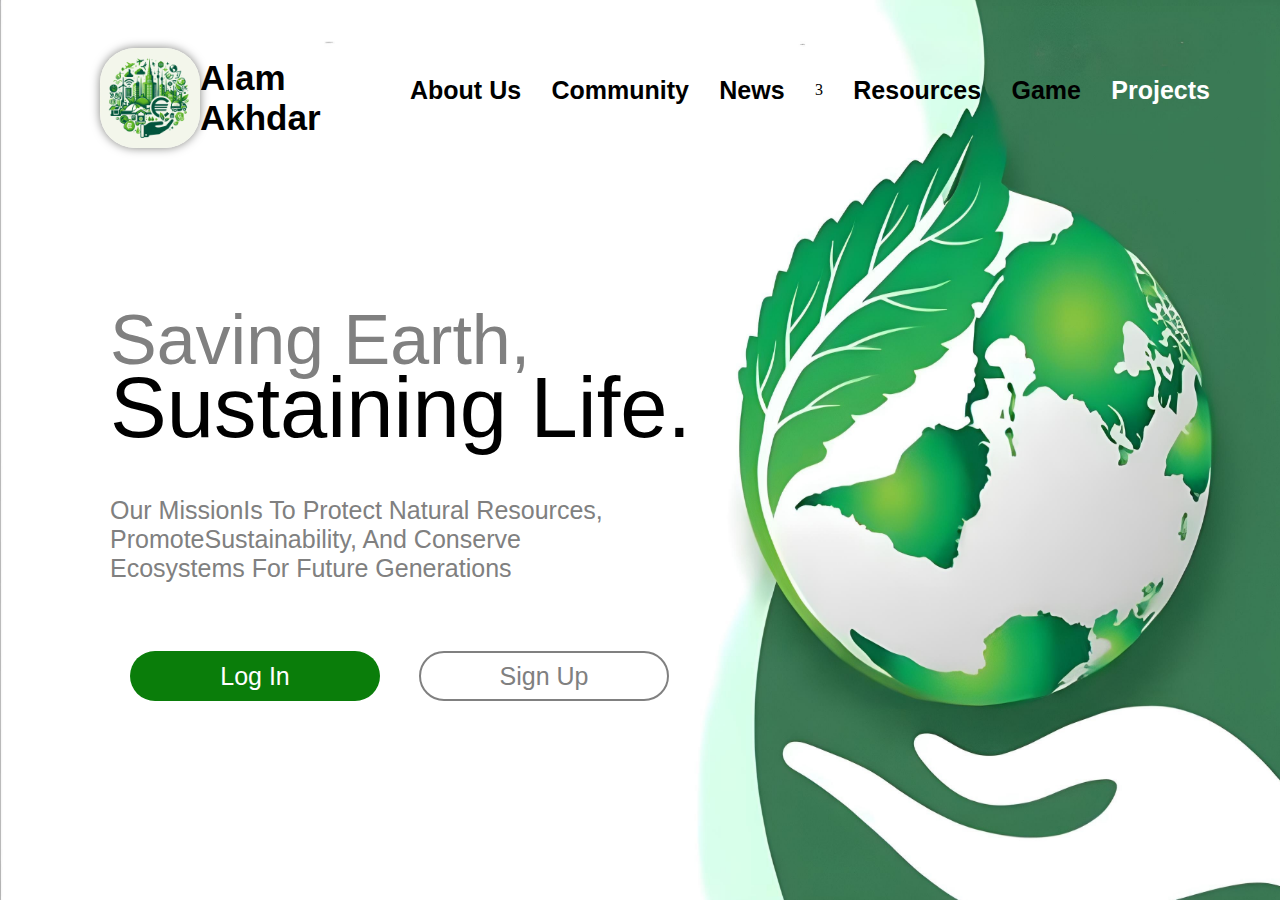
<file: index.html>
<!DOCTYPE html>
<html lang="en">

<head>
    <meta charset="UTF-8">
    <meta name="viewport" content="width=device-width, initial-scale=1.0">
    <link rel="stylesheet" href="index.css">
    <link rel="icon" href="Logo1.jpeg" type="image/x-icon">
    <title>Green Econemy</title>
</head>

<body>

    <div class="Con">

        <header>
            <div class="Logo">
                <img src="Logo1.jpeg" id="logo_img">
                <h2>Alam Akhdar</h2>
            </div>
            <div class="Links">
                <ul>
                    <li><a href="about.html">About Us</a></li>
                    <li><a href="community.html">Community</a></li>
                    <li><a href="news.html">News</a></li>3
                    <li><a href="resources.html">Resources</a></li>
                    <li><a href="game.html">Game</a></li>
                    <li><a href="projects.html" id="Projects_Li">Projects</a></li>
                </ul>

            </div>
        </header>
        <div class="Main_Words">
            <h2>Saving Earth,</h2>
            <span>Sustaining Life.</span>
            <p>
                Our MissionIs To Protect Natural Resources,<br>
                PromoteSustainability, And Conserve<br>

                Ecosystems For Future Generations
            </p>
            <div class="Buttons">
                <a href="Login.html"><input type="button" value="Log In" id="Project_Btn"></a>
                <a href="signup.html"><input type="button" value="Sign Up" id="Involed_Btn"></a>
            </div>
        </div>
    </div>

</body>

</html>
</file>
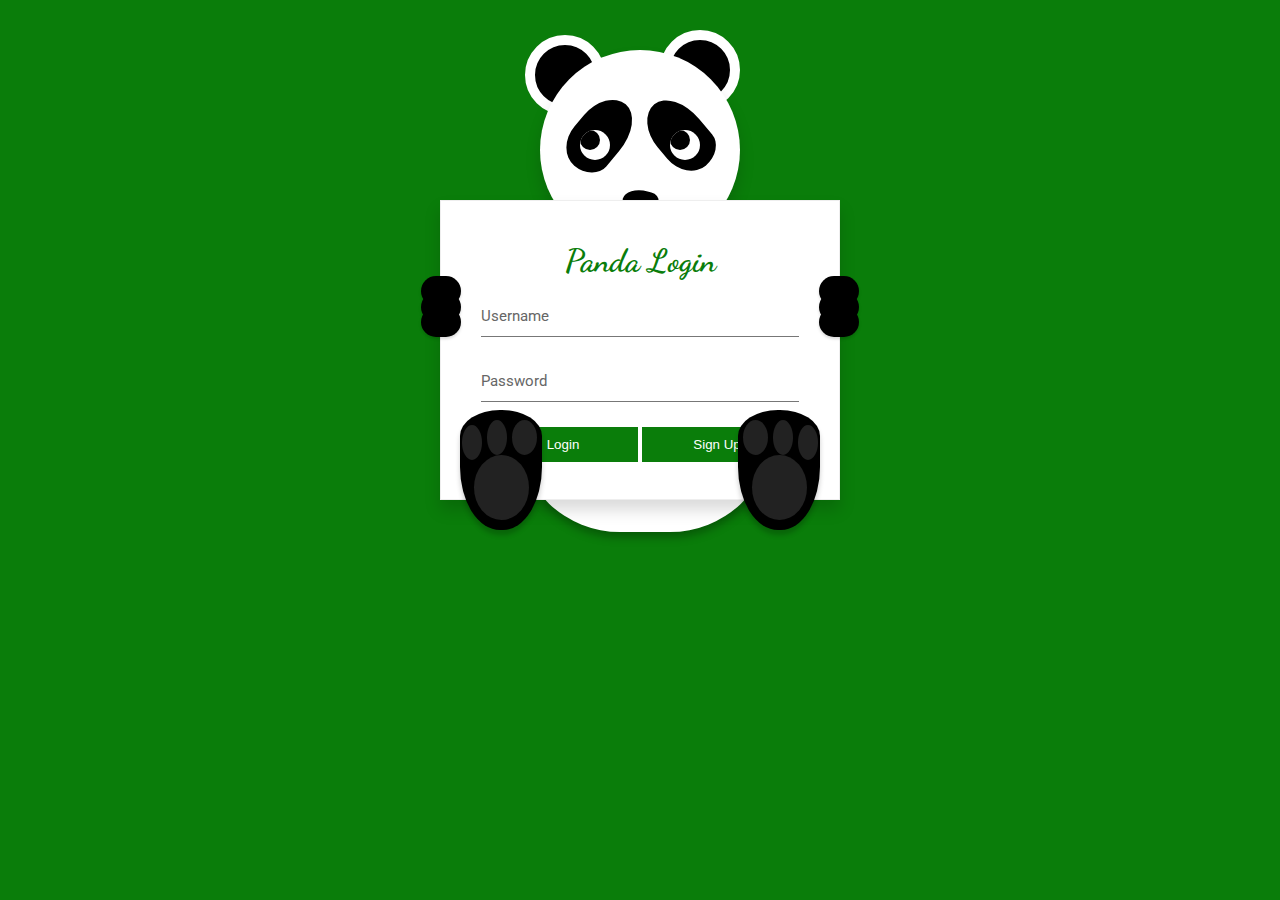
<file: Login.html>
<!DOCTYPE html>
<html lang="en">

<head>
    <meta charset="UTF-8">
    <meta http-equiv="X-UA-Compatible" content="IE=edge">
    <meta name="viewport" content="width=device-width, initial-scale=1.0">
    <title>Panda Login</title>
    <link rel="stylesheet" href="login.css">
</head>

<body>

    <div class="panda">
        <div class="ear"></div>
        <div class="face">
            <div class="eye-shade"></div>
            <div class="eye-white">
                <div class="eye-ball"></div>
            </div>
            <div class="eye-shade rgt"></div>
            <div class="eye-white rgt">
                <div class="eye-ball"></div>
            </div>
            <div class="nose"></div>
            <div class="mouth"></div>
        </div>
        <div class="body"> </div>
        <div class="foot">
            <div class="finger"></div>
        </div>
        <div class="foot rgt">
            <div class="finger"></div>
        </div>
    </div>
    <form>
        <div class="hand"></div>
        <div class="hand rgt"></div>
        <h1>Panda Login</h1>
        <div class="form-group">
            <input required="required" class="form-control" />
            <label class="form-label">Username </label>
        </div>
        <div class="form-group">
            <input id="password" type="password" required="required" class="form-control" />
            <label class="form-label">Password</label>
            <p class="alert">Invalid Credentials..!!</p>
            <button class="btn">Login </button>
            <a href="signup.html"><input type="button" value="Sign Up" class="btns"></a>

        </div>
    </form>

    <script src='https://cdnjs.cloudflare.com/ajax/libs/jquery/2.1.3/jquery.min.js'></script>
    <script id="rendered-js">
        $('#password').focusin(function () {
            $('form').addClass('up');
        });
        $('#password').focusout(function () {
            $('form').removeClass('up');
        });

        // Panda Eye move
        $(document).on("mousemove", function (event) {
            var dw = $(document).width() / 15;
            var dh = $(document).height() / 15;
            var x = event.pageX / dw;
            var y = event.pageY / dh;
            $('.eye-ball').css({
                width: x,
                height: y
            });

        });

        // validation


        $('.btn').click(function () {
            $('form').addClass('wrong-entry');
            setTimeout(function () {
                $('form').removeClass('wrong-entry');
            }, 3000);
        });

    </script>

</body>

</html>
</file>
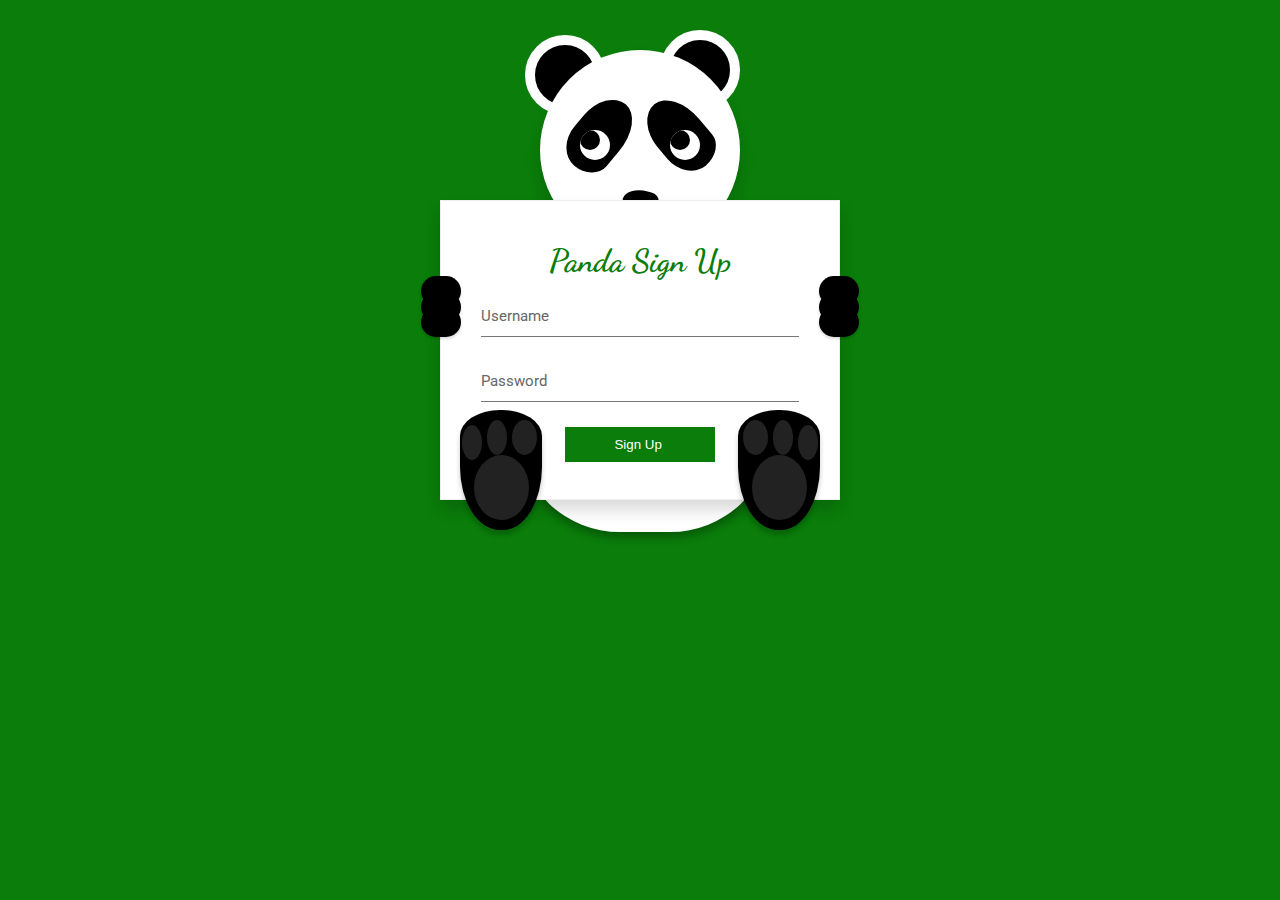
<file: signup.html>
<!DOCTYPE html>
<html lang="en">

<head>
    <meta charset="UTF-8">
    <meta http-equiv="X-UA-Compatible" content="IE=edge">
    <meta name="viewport" content="width=device-width, initial-scale=1.0">
    <title>Panda Sign Up</title>
    <link rel="stylesheet" href="login.css">
</head>

<body>

    <div class="panda">
        <div class="ear"></div>
        <div class="face">
            <div class="eye-shade"></div>
            <div class="eye-white">
                <div class="eye-ball"></div>
            </div>
            <div class="eye-shade rgt"></div>
            <div class="eye-white rgt">
                <div class="eye-ball"></div>
            </div>
            <div class="nose"></div>
            <div class="mouth"></div>
        </div>
        <div class="body"> </div>
        <div class="foot">
            <div class="finger"></div>
        </div>
        <div class="foot rgt">
            <div class="finger"></div>
        </div>
    </div>
    <form>
        <div class="hand"></div>
        <div class="hand rgt"></div>
        <h1>Panda Sign Up </h1>
        <div class="form-group">
            <input required="required" class="form-control" />
            <label class="form-label">Username </label>


        </div>
        <div class="form-group">

            <input id="password" type="password" required="required" class="form-control" />
            <label class="form-label">Password</label>

            <p class="alert">Invalid Credentials..!!</p>

            <a href="Login.html"><input type="button" value="Sign Up " class="btns"></a>

        </div>
    </form>

    <script src='https://cdnjs.cloudflare.com/ajax/libs/jquery/2.1.3/jquery.min.js'></script>
    <script id="rendered-js">
        $('#password').focusin(function () {
            $('form').addClass('up');
        });
        $('#password').focusout(function () {
            $('form').removeClass('up');
        });

        // Panda Eye move
        $(document).on("mousemove", function (event) {
            var dw = $(document).width() / 15;
            var dh = $(document).height() / 15;
            var x = event.pageX / dw;
            var y = event.pageY / dh;
            $('.eye-ball').css({
                width: x,
                height: y
            });

        });

        // validation


        $('.btn').click(function () {
            $('form').addClass('wrong-entry');
            setTimeout(function () {
                $('form').removeClass('wrong-entry');
            }, 3000);
        });

    </script>

</body>

</html>
</file>
<file: index.css>
* {
    margin: 0;
    padding: 0;

}

body {
    display: grid;
}

.Con {
    background-image: url(Main_Image.jpg);
    position: absolute;
    height: 100%;
    width: 100%;
    background-size: 100% 100%;
    /* جعل حجم الخلفية يأخذ حجم العنصر نفسه */
}

header {
    height: 180px;
    width: auto;
    display: flex;
    align-items: center;
    justify-content: space-between;
}

#logo_img {
    width: 100px;
    border-radius: 35px;
    box-shadow: 0px 0px 10px 0px rgba(8, 9, 1, 0.5);
    /* ظل بلون أسود وشفافية 50% */
}


.Logo {
    display: flex;
    align-items: center;
    width: 350px;
    justify-content: space-between;
    margin-left: 100px;
    margin-top: 15px;
    background-color: white;
}

.Logo h2 {
    font-family: Arial, Helvetica, sans-serif;
    font-size: 35px;
    font-weight: 600;
}

ul {
    display: flex;
    align-items: center;
    width: 800px;
    justify-content: space-between;
    margin-right: 70px;
}

li {
    font-family: Arial, Helvetica, sans-serif;
    font-weight: 600;
    list-style-type: none;
    font-size: 25px;
}

a {
    color: black;
    text-decoration: none
}

#Projects_Li {
    color: White;
}

.Main_Words {
    display: grid;

    width: 700px;
    height: 500px;
    margin-left: 110px;
    margin-top: 120px;
}

.Main_Words h2 {
    font-family: Arial, Helvetica, sans-serif;
    font-size: 70px;
    font-weight: 200;
    color: gray;
}

.Main_Words span {
    font-family: Arial, Helvetica, sans-serif;
    font-size: 85px;
    margin-top: -90px;
}

.Main_Words p {
    font-family: Arial, Helvetica, sans-serif;
    font-size: 25px;
    margin-top: -30px;
    color: gray;
}

#Project_Btn {
    width: 250px;
    height: 50px;
    color: white;
    background-color: rgb(10, 125, 10);
    border-radius: 25px;
    font-size: 25px;
    border: 1px solid transparent;
    transition: 0.5s;
}

#Project_Btn:hover {
    cursor: pointer;
    background-color: white;
    color: rgb(10, 125, 10);
    border-color: rgb(10, 125, 10);
    transform: scale(1.1)
}

#Involed_Btn {
    width: 250px;
    height: 50px;
    color: gray;
    background-color: white;
    border-radius: 25px;
    font-size: 25px;
    border: 2px solid gray;
    margin-left: 35px;
    transition: 0.5s;
}

#Involed_Btn:hover {
    cursor: pointer;
    background-color: gray;
    color: white;
    border-color: gray;
    transform: scale(1.1)
}

.Buttons {
    width: 550px;
    height: 80px;
    margin-left: 20px;
}
</file>
<file: login.css>
@import url(https://fonts.googleapis.com/css?family=Dancing+Script|Roboto);

*,
*:after,
*:before {
    box-sizing: border-box;
}

body {
    background: rgb(10, 125, 10);
    text-align: center;
    font-family: 'Roboto', sans-serif;
}

.panda {
    position: relative;
    width: 200px;
    margin: 50px auto;
}

.face {
    width: 200px;
    height: 200px;
    background: #fff;
    border-radius: 100%;
    margin: 50px auto;
    box-shadow: 0 10px 15px rgba(0, 0, 0, 0.15);
    z-index: 50;
    position: relative;
}

.ear,
.ear:after {
    position: absolute;
    width: 80px;
    height: 80px;
    background: #000;
    z-index: 5;
    border: 10px solid #fff;
    left: -15px;
    top: -15px;
    border-radius: 100%;
}

.ear:after {
    content: '';
    left: 125px;
}

.eye-shade {
    background: #000;
    width: 50px;
    height: 80px;
    margin: 10px;
    position: absolute;
    top: 35px;
    left: 25px;
    transform: rotate(220deg);
    border-radius: 25px/20px 30px 35px 40px;
}

.eye-shade.rgt {
    transform: rotate(140deg);
    left: 105px;
}

.eye-white {
    position: absolute;
    width: 30px;
    height: 30px;
    border-radius: 100%;
    background: #fff;
    z-index: 500;
    left: 40px;
    top: 80px;
    overflow: hidden;
}

.eye-white.rgt {
    right: 40px;
    left: auto;
}

.eye-ball {
    position: absolute;
    width: 0px;
    height: 0px;
    left: 20px;
    top: 20px;
    max-width: 10px;
    max-height: 10px;
    transition: 0.1s;
}

.eye-ball:after {
    content: '';
    background: #000;
    position: absolute;
    border-radius: 100%;
    right: 0;
    bottom: 0px;
    width: 20px;
    height: 20px;
}

.nose {
    position: absolute;
    height: 20px;
    width: 35px;
    bottom: 40px;
    left: 0;
    right: 0;
    margin: auto;
    border-radius: 50px 20px/30px 15px;
    transform: rotate(15deg);
    background: #000;
}

.body {
    background: #fff;
    position: absolute;
    top: 200px;
    left: -20px;
    border-radius: 100px 100px 100px 100px/126px 126px 96px 96px;
    width: 250px;
    height: 282px;
    box-shadow: 0 5px 10px rgba(0, 0, 0, 0.3);
}

.hand,
.hand:after,
.hand:before {
    width: 40px;
    height: 30px;
    border-radius: 50px;
    box-shadow: 0 2px 3px rgba(0, 0, 0, 0.15);
    background: #000;
    margin: 5px;
    position: absolute;
    top: 70px;
    left: -25px;
}

.hand:after,
.hand:before {
    content: '';
    left: -5px;
    top: 11px;
}

.hand:before {
    top: 26px;
}

.hand.rgt,
.rgt.hand:after,
.rgt.hand:before {
    left: auto;
    right: -25px;
}

.hand.rgt:after,
.hand.rgt:before {
    left: auto;
    right: -5px;
}

.foot {
    top: 360px;
    left: -80px;
    position: absolute;
    background: #000;
    z-index: 1400;
    box-shadow: 0 5px 5px rgba(0, 0, 0, 0.2);
    border-radius: 40px 40px 39px 40px/26px 26px 63px 63px;
    width: 82px;
    height: 120px;
}

.foot:after {
    content: '';
    width: 55px;
    height: 65px;
    background: #222;
    border-radius: 100%;
    position: absolute;
    bottom: 10px;
    left: 0;
    right: 0;
    margin: auto;
}

.foot .finger,
.foot .finger:after,
.foot .finger:before {
    position: absolute;
    width: 25px;
    height: 35px;
    background: #222;
    border-radius: 100%;
    top: 10px;
    right: 5px;
}

.foot .finger:after,
.foot .finger:before {
    content: '';
    right: 30px;
    width: 20px;
    top: 0;
}

.foot .finger:before {
    right: 55px;
    top: 5px;
}

.foot.rgt {
    left: auto;
    right: -80px;
}

.foot.rgt .finger,
.foot.rgt .finger:after,
.foot.rgt .finger:before {
    left: 5px;
    right: auto;
}

.foot.rgt .finger:after {
    left: 30px;
    right: auto;
}

.foot.rgt .finger:before {
    left: 55px;
    right: auto;
}

form {
    display: none;
    max-width: 400px;
    padding: 20px 40px;
    background: #fff;
    height: 300px;
    margin: auto;
    display: block;
    box-shadow: 0 10px 15px rgba(0, 0, 0, 0.15);
    transition: 0.3s;
    position: relative;
    transform: translateY(-100px);
    z-index: 500;
    border: 1px solid #eee;
}

form.up {
    transform: translateY(-180px);
}

h1 {
    color: rgb(10, 125, 10);
    font-family: 'Dancing Script', cursive;
}

.btn {
    background: #fff;
    padding: 5px;
    width: 150px;
    height: 35px;
    border: 1px solid rgb(10, 125, 10);
    margin-top: 25px;
    cursor: pointer;
    transition: 0.3s;
    box-shadow: 0 50px rgb(10, 125, 10) inset;
    color: #fff;
}

.btns {
    background: #fff;
    padding: 5px;
    width: 150px;
    height: 35px;
    border: 1px solid rgb(10, 125, 10);
    margin-top: 25px;
    cursor: pointer;
    transition: 0.3s;
    box-shadow: 0 50px rgb(10, 125, 10) inset;
    color: #fff;
}

.btn:hover {
    box-shadow: 0 0 rgb(10, 125, 10) inset;
    color: rgb(10, 125, 10);
}

.btn:focus {
    outline: none;
}

.form-group {
    position: relative;
    font-size: 15px;
    color: #666;
}

.form-group+.form-group {
    margin-top: 30px;
}

.form-group .form-label {
    position: absolute;
    z-index: 1;
    left: 0;
    top: 5px;
    transition: 0.3s;
}

.form-group .form-control {
    width: 100%;
    position: relative;
    z-index: 3;
    height: 35px;
    background: none;
    border: none;
    padding: 5px 0;
    transition: 0.3s;
    border-bottom: 1px solid #777;
    color: #555;
}

.form-group .form-control:invalid {
    outline: none;
}

.form-group .form-control:focus,
.form-group .form-control:valid {
    outline: none;
    box-shadow: 0 1px rgb(10, 125, 10);
    border-color: rgb(10, 125, 10);
}

.form-group .form-control:focus+.form-label,
.form-group .form-control:valid+.form-label {
    font-size: 12px;
    color: rgb(10, 125, 10);
    transform: translateY(-15px);
}

.alert {
    position: absolute;
    color: #f00;
    font-size: 16px;
    right: -180px;
    top: -300px;
    z-index: 200;
    padding: 30px 25px;
    background: #fff;
    box-shadow: 0 3px 5px rgba(0, 0, 0, 0.2);
    border-radius: 50%;
    opacity: 0;
    transform: scale(0, 0);
    -moz-transition: linear 0.4s 0.6s;
    -o-transition: linear 0.4s 0.6s;
    -webkit-transition: linear 0.4s;
    -webkit-transition-delay: 0.6s;
    transition: linear 0.4s 0.6s;
}

.alert:after,
.alert:before {
    content: '';
    position: absolute;
    width: 25px;
    height: 25px;
    background: #fff;
    left: -19px;
    bottom: -8px;
    box-shadow: 0 2px 5px rgba(0, 0, 0, 0.2);
    border-radius: 50%;
}

.alert:before {
    width: 15px;
    height: 15px;
    left: -35px;
    bottom: -25px;
}

.wrong-entry {
    -webkit-animation: wrong-log 0.3s;
    animation: wrong-log 0.3s;
}

.wrong-entry .alert {
    opacity: 1;
    transform: scale(1, 1);
}

@-webkit-keyframes eye-blink {
    to {
        height: 30px;
    }
}

@keyframes eye-blink {
    to {
        height: 30px;
    }
}

@-webkit-keyframes wrong-log {

    0%,
    100% {
        left: 0px;
    }

    20%,
    60% {
        left: 20px;
    }

    40%,
    80% {
        left: -20px;
    }
}

@keyframes wrong-log {

    0%,
    100% {
        left: 0px;
    }

    20%,
    60% {
        left: 20px;
    }

    40%,
    80% {
        left: -20px;
    }
}
</file>
